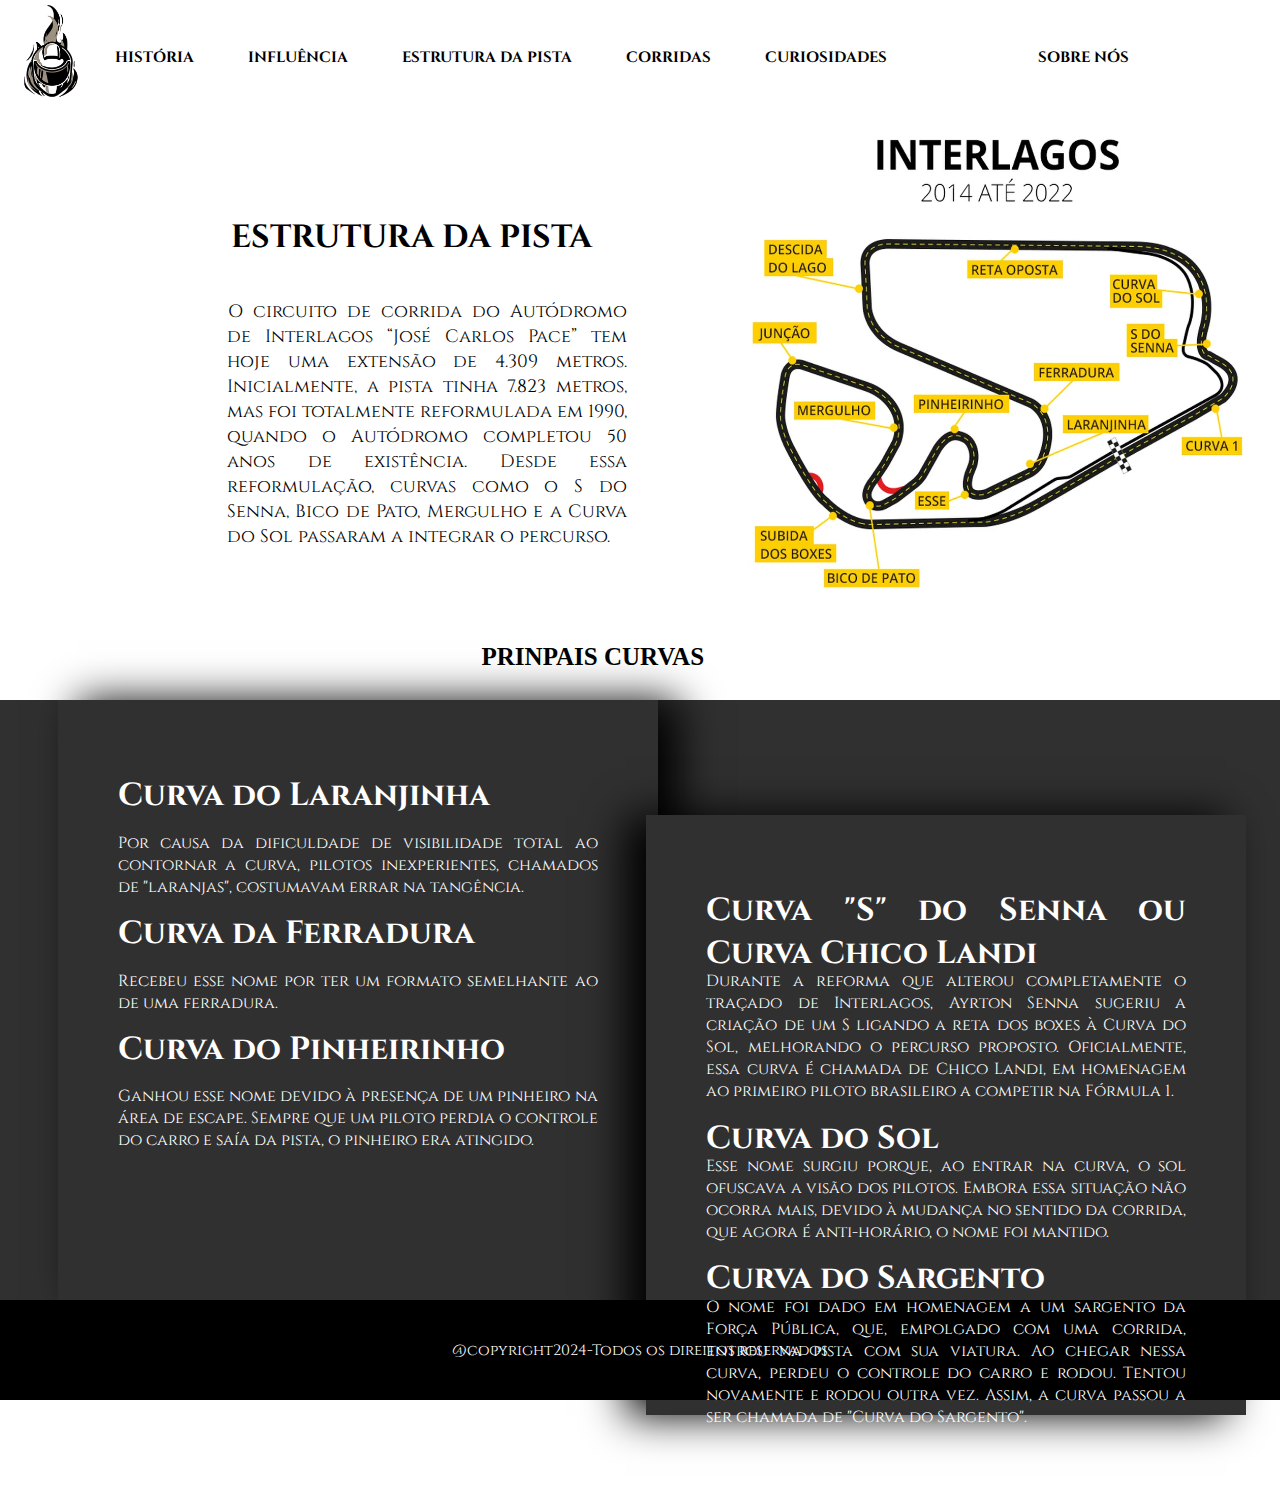
<file: estrutura.html>
<!DOCTYPE html>
<html lang="pt-br">
<head>
    <meta charset="UTF-8">
    <meta name="viewport" content="width=device-width, initial-scale=1.0">
    <link rel="shortcut icon" href="./img/Logo1.png">
    <link rel="stylesheet" href="./CSS/estrutura.css">
    <title>Estrutura da pista</title>
</head>
<body>
    <header>
        <img src="./img/Logo1.png" id="icon">                  
     <nav>
            <ul>
                <li><a href="./historia.html">HISTÓRIA</a></li>
                <li><a href="./influencia.html">INFLUÊNCIA</a></li>
                <li><a href="./estrutura.html">ESTRUTURA DA PISTA</a></li>
                <li><a href="./corridas.html">CORRIDAS</a></li>
                <li><a href="./curiosidades.html">CURIOSIDADES</a></li>
            </ul>
        </nav>
        <nav id="sobre">
            <ul>
                <li><a href="./sobrenos.html">SOBRE NÓS</a></li>
            </ul>
        </nav>
    </header> 
    
    <section class="espaco">

        <div class="hstcard">
            <div class="imgbanner">
                <img src="./img/curvas.webp">
            </div>
            <div class="content">
                <h1>ESTRUTURA DA PISTA</h1>
                <p>O circuito de corrida do Autódromo de Interlagos “José Carlos Pace” tem hoje uma extensão de 4.309 metros. Inicialmente, a pista tinha 7.823 metros, mas foi totalmente reformulada em 1990, quando o Autódromo completou 50 anos de existência. Desde essa reformulação, curvas como o S do Senna, Bico de Pato, Mergulho e a Curva do Sol passaram a integrar o percurso.
                </p>
            </div>
        </div>
        <h1 id="principal">PRINPAIS CURVAS</h1>
    </section>
    <section class="espaco2">
        <div class="histcard">
            <div class="content2">
                <h1>Curva do Laranjinha </h1>
                <p>Por causa da dificuldade de visibilidade total ao contornar a curva, pilotos inexperientes, chamados de "laranjas", costumavam errar na tangência.
                </p>

                <h1>Curva da Ferradura </h1>
                <p>Recebeu esse nome por ter um formato semelhante ao de uma ferradura.
                </p>

                <h1>Curva do Pinheirinho </h1>
                <p>Ganhou esse nome devido à presença de um pinheiro na área de escape. Sempre que um piloto perdia o controle do carro e saía da pista, o pinheiro era atingido.</p>
            </div>
        </div>
       
        <div class="histcard2">
            <div class="content3">
                <h1>Curva "S" do Senna ou Curva Chico Landi </h1>
                <p>Durante a reforma que alterou completamente o traçado de Interlagos, Ayrton Senna sugeriu a criação de um S ligando a reta dos boxes à Curva do Sol, melhorando o percurso proposto. Oficialmente, essa curva é chamada de Chico Landi, em homenagem ao primeiro piloto brasileiro a competir na Fórmula 1.
                </p>

                <h1>Curva do Sol </h1>
                <p>Esse nome surgiu porque, ao entrar na curva, o sol ofuscava a visão dos pilotos. Embora essa situação não ocorra mais, devido à mudança no sentido da corrida, que agora é anti-horário, o nome foi mantido.
                </p>

                <h1>Curva do Sargento </h1>
                <p>O nome foi dado em homenagem a um sargento da Força Pública, que, empolgado com uma corrida, entrou na pista com sua viatura. Ao chegar nessa curva, perdeu o controle do carro e rodou. Tentou novamente e rodou outra vez. Assim, a curva passou a ser chamada de "Curva do Sargento".
                </p>
        </div>
    </section>
    <footer>
        <p>@copyright2024-Todos os direitos reservados</p>
    </footer>
</body>
</html>
</file>
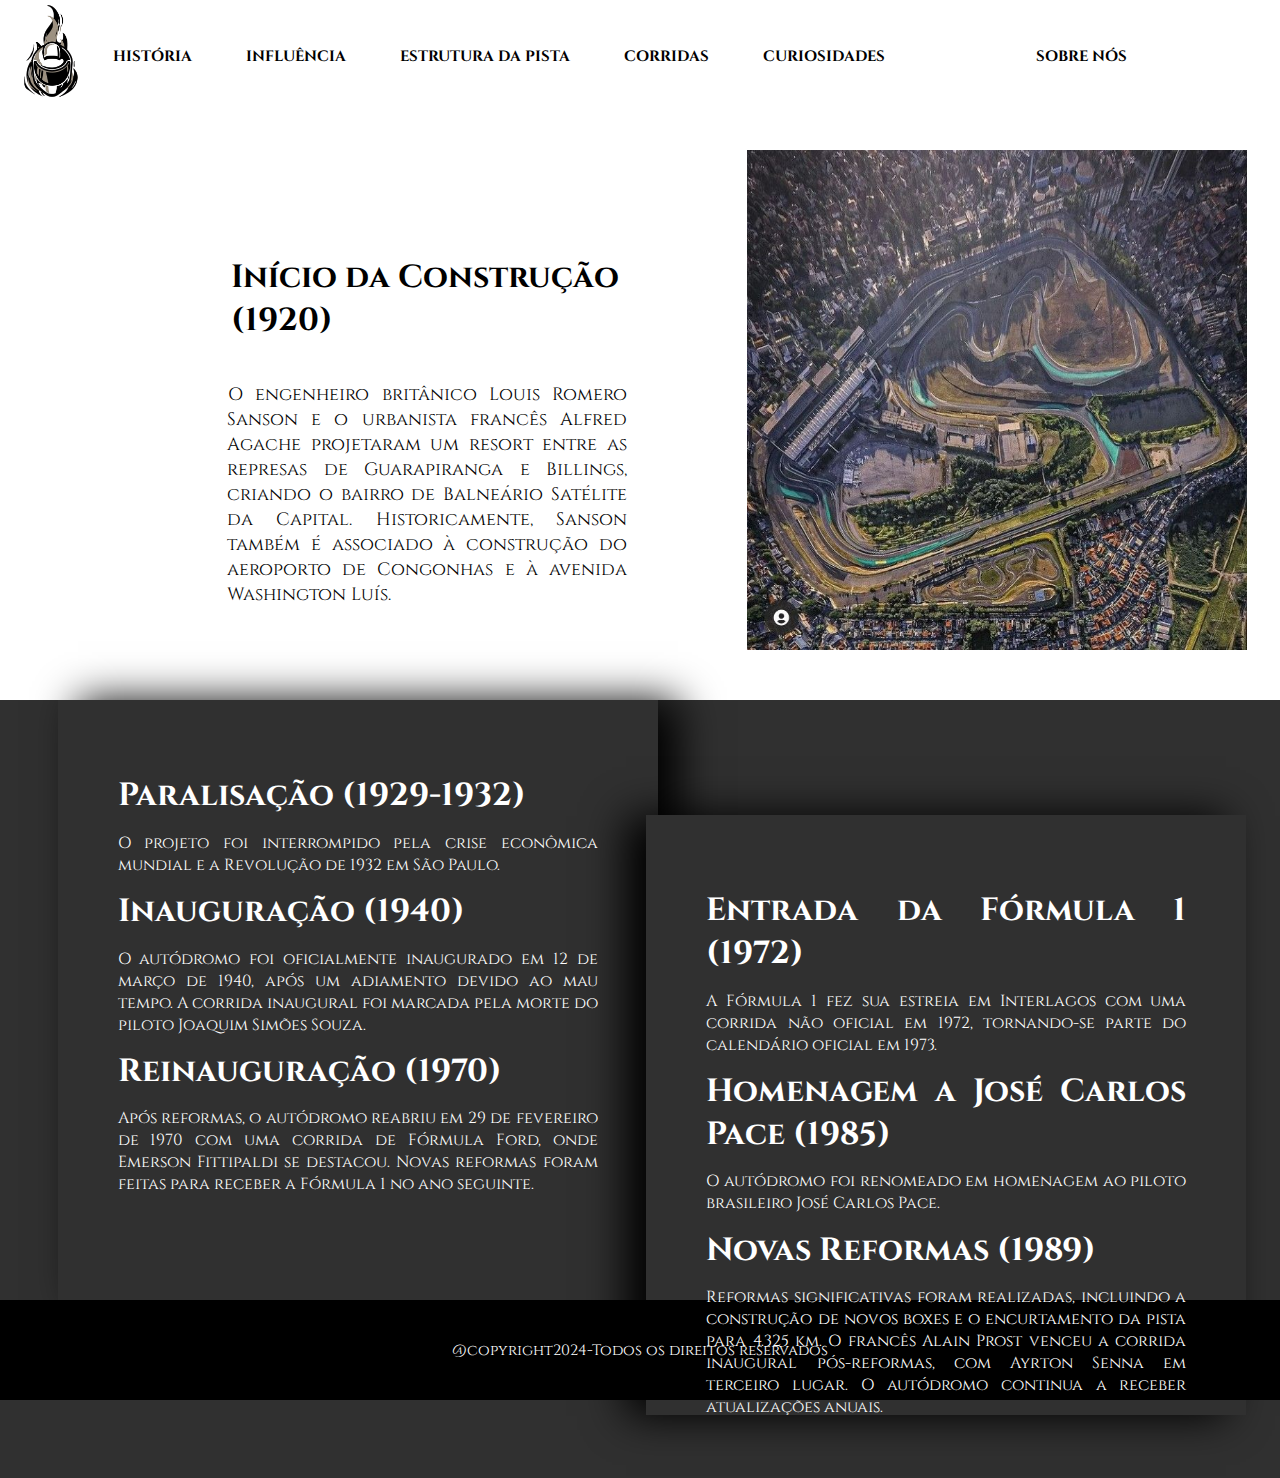
<file: historia.html>
<!DOCTYPE html>
<html lang="pt-br">
<head>
    <meta charset="UTF-8">
    <meta name="viewport" content="width=device-width, initial-scale=1.0">
    <link rel="shortcut icon" href="./img/Logo1.png">
    <link rel="stylesheet" href="./CSS/historia.css">
    <title>História</title>
</head>
<body>
    <header>
        <a href="./index.html"><img src="./img/Logo1.png" id="icon"></a>
        
        <nav >
            <ul>
                <li><a href="./historia.html">HISTÓRIA</a></li>
                <li><a href="./influencia.html">INFLUÊNCIA</a></li>
                <li><a href="./estrutura.html">ESTRUTURA DA PISTA</a></li>
                <li><a href="./corridas.html">CORRIDAS</a></li>
                <li><a href="./curiosidades.html">CURIOSIDADES</a></li>
            </ul>
        </nav>
        <nav id="sobre">
            <ul>
                <li><a href="./sobrenos.html">SOBRE NÓS</a></li>
            </ul>
        </nav>

    </header>



    <section class="espaco">

        <div class="hstcard">
            <div class="imgbanner">
                <img src="./img/img2.jpeg">
            </div>
            <div class="content">
                <h1>Início da Construção (1920)</h1>
                <p>O engenheiro britânico Louis Romero Sanson e o urbanista francês Alfred Agache projetaram um resort entre as represas de Guarapiranga e Billings, criando o bairro de Balneário Satélite da Capital. Historicamente, Sanson também é associado à construção do aeroporto de Congonhas e à avenida Washington Luís.</p>
            </div>
        </div>
    
    </section>
    <section class="espaco2">
        <div class="histcard">
            <div class="content2">
                <h1>Paralisação (1929-1932)</h1>
                <p>O projeto foi interrompido pela crise econômica mundial e a Revolução de 1932 em São Paulo.</p>

                <h1>Inauguração (1940)</h1>
                <p>O autódromo foi oficialmente inaugurado em 12 de março de 1940, após um adiamento devido ao mau tempo. A corrida inaugural foi marcada pela morte do piloto Joaquim Simões Souza.</p>

                <h1>Reinauguração (1970)</h1>
                <p>Após reformas, o autódromo reabriu em 29 de fevereiro de 1970 com uma corrida de Fórmula Ford, onde Emerson Fittipaldi se destacou. Novas reformas foram feitas para receber a Fórmula 1 no ano seguinte.</p>
            </div>
        </div>
        <div class="histcard2">
            <div class="content3">
                <h1>Entrada da Fórmula 1 (1972)</h1>
                <p>A Fórmula 1 fez sua estreia em Interlagos com uma corrida não oficial em 1972, tornando-se parte do calendário oficial em 1973.</p>

                <h1>Homenagem a José Carlos Pace (1985)</h1>
                <p>O autódromo foi renomeado em homenagem ao piloto brasileiro José Carlos Pace.</p>

                <h1>Novas Reformas (1989)</h1>
                <p>Reformas significativas foram realizadas, incluindo a construção de novos boxes e o encurtamento da pista para 4.325 km. O francês Alain Prost venceu a corrida inaugural pós-reformas, com Ayrton Senna em terceiro lugar. O autódromo continua a receber atualizações anuais.</p>
            </div>
        </div>
    </section>

</body>
<footer>
    <p>@copyright2024-Todos os direitos reservados</p>
</footer>
</html>
</file>
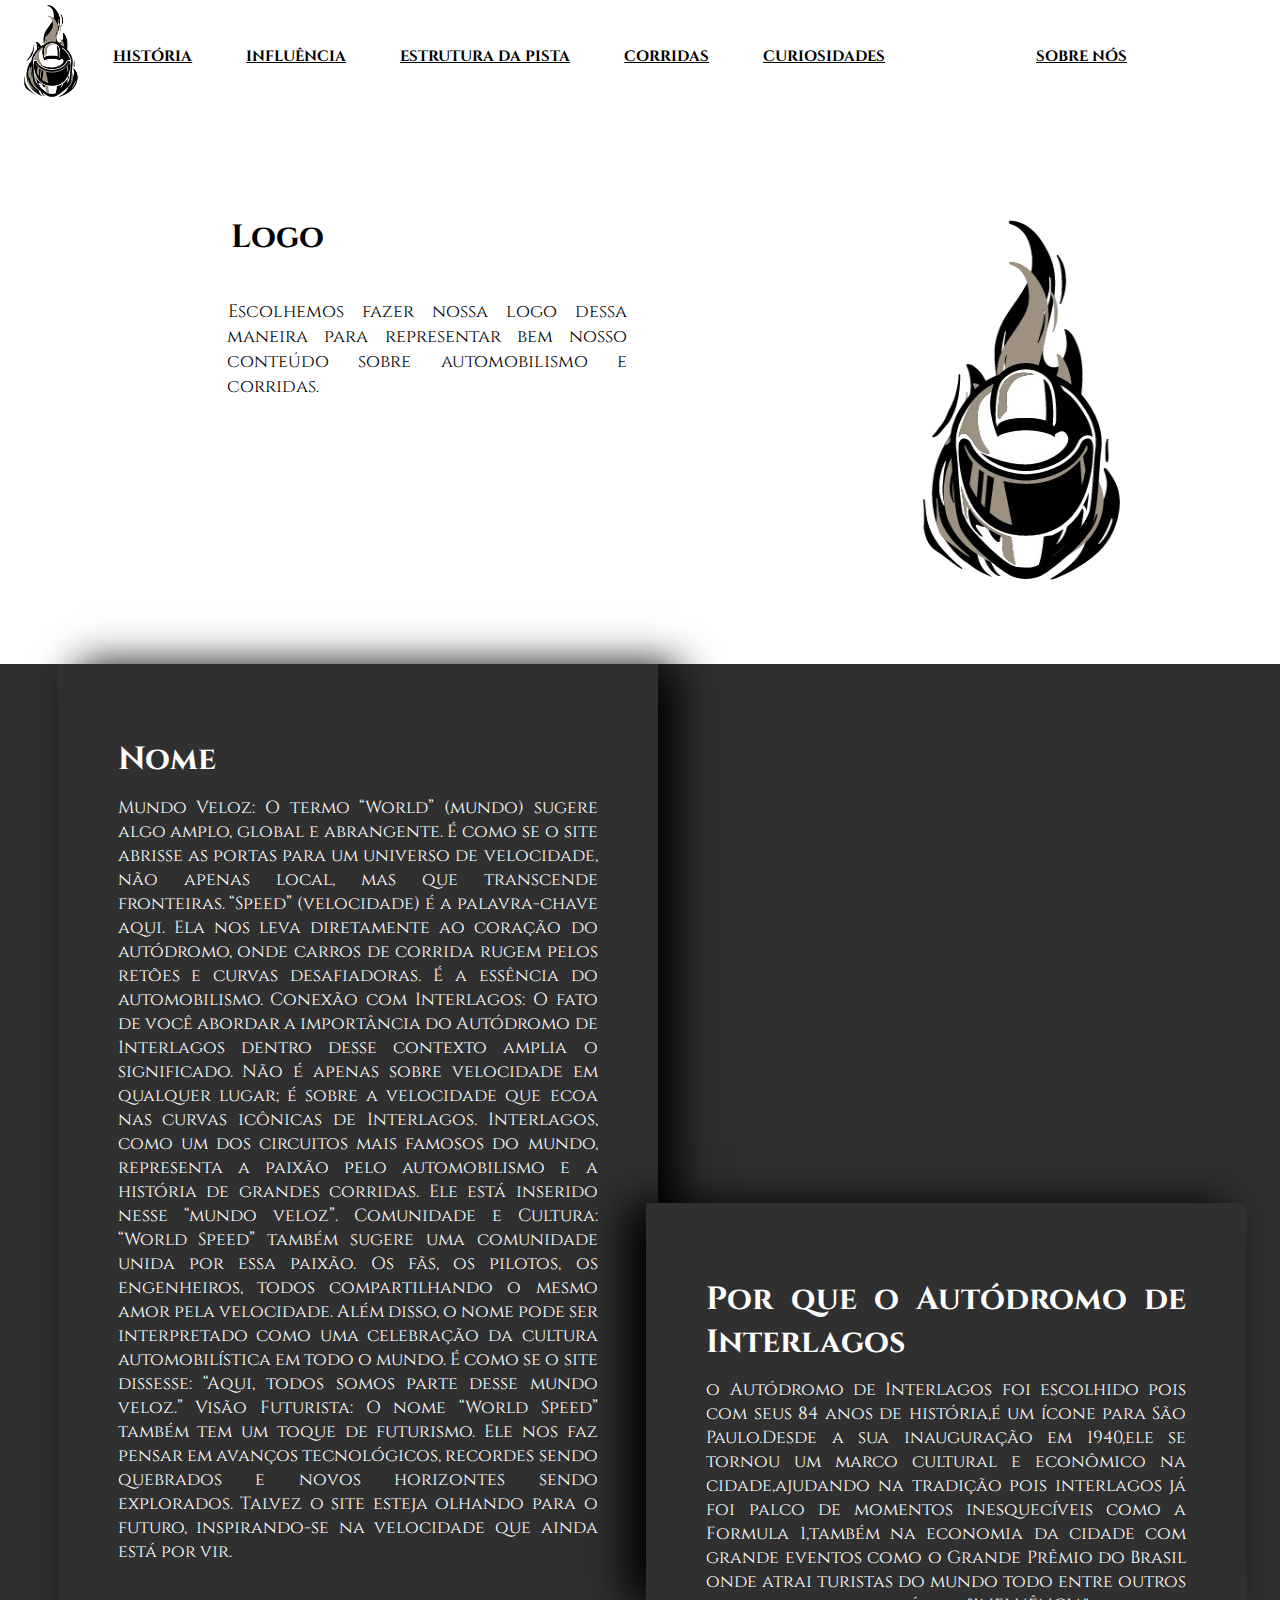
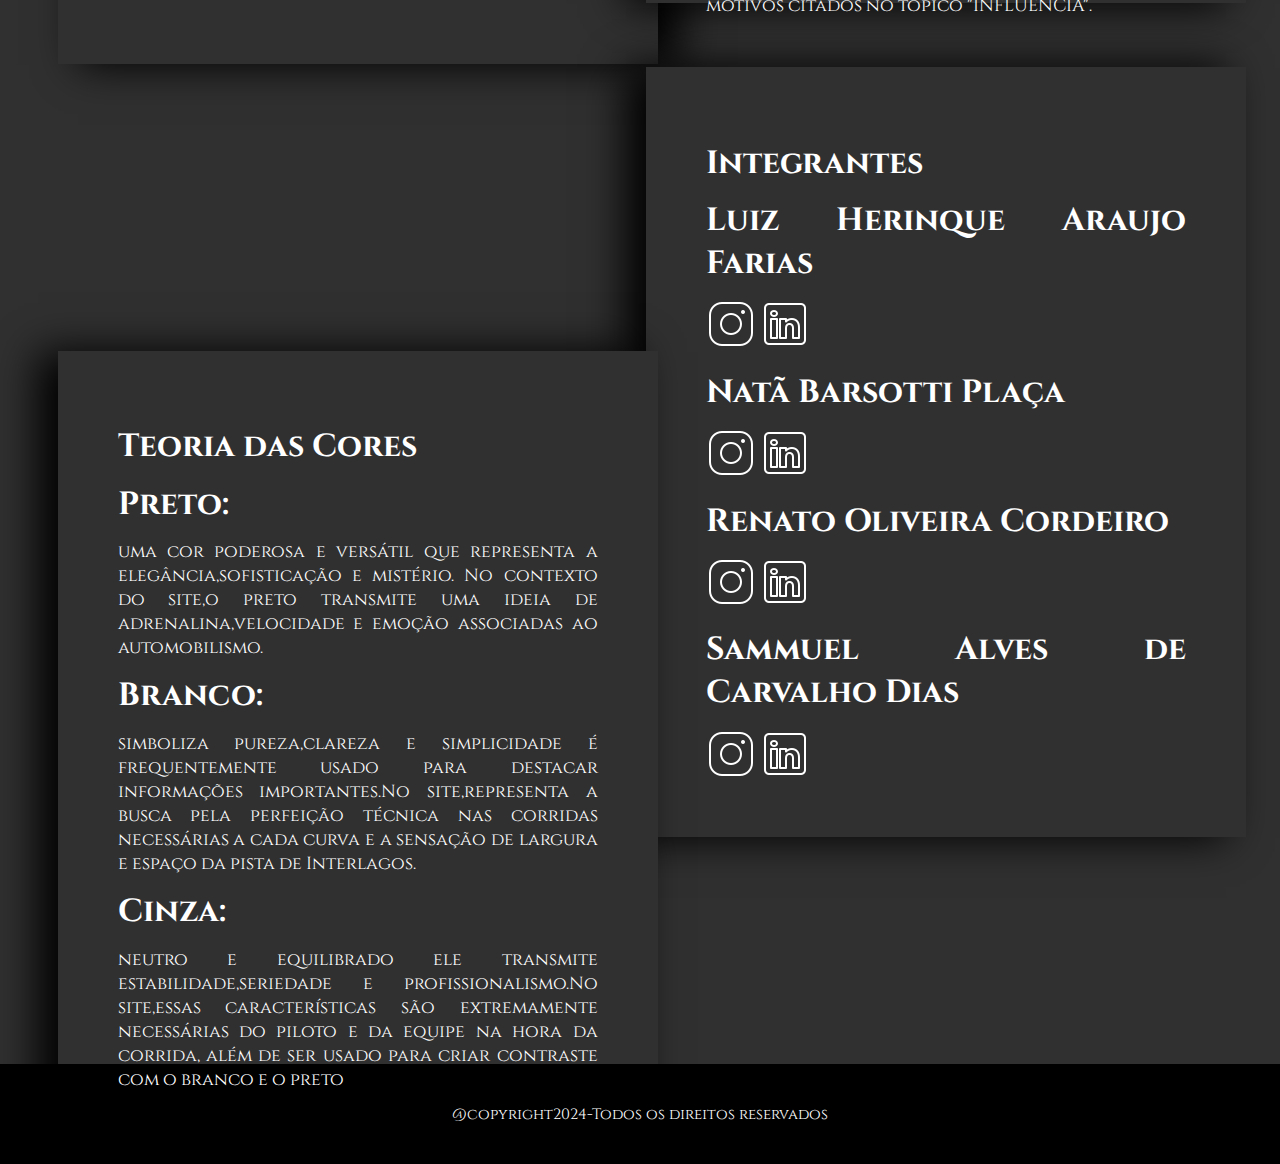
<file: sobrenos.html>
<!DOCTYPE html>
<html lang="pt-br">
<head>
    <meta charset="UTF-8">
    <meta name="viewport" content="width=device-width, initial-scale=1.0">
    <link rel="shorcut icon" href="./img/Logo1.png">
    <link rel="stylesheet" href="./CSS/sobrenos.css">
    <title>SOBRE NÓS</title>
</head>
<body>
    <header>
       <a href="./index.html"><img src="./img/Logo1.png"  id="icon"></a>
        
        <nav>
            <ul>
                <li><a href="./historia.html">HISTÓRIA</a></li>
                <li><a href="./influencia.html">INFLUÊNCIA</a></li>
                <li><a href="./estrutura.html">ESTRUTURA DA PISTA</a></li>
                <li><a href="./corridas.html">CORRIDAS</a></li>
                <li><a href="./curiosidades.html">CURIOSIDADES</a></li>
            </ul>
        </nav>
        <nav id="sobre">
            <ul>
                <li><a href="./sobrenos.html">SOBRE NÓS</a></li>
            </ul>
        </nav>
    </header>
    <section class="espaco">

        <div class="hstcard">
            <div class="imgbanner">
                <img src="./img/Logo1.png">
            </div>
            <div class="content">
                <h1>Logo</h1>
                <p>Escolhemos fazer nossa logo dessa maneira para representar bem nosso conteúdo sobre automobilismo e corridas.</p>
            </div>
        </div>
    
    </section>
    <section class="espaco2">
        <div class="histcard">
            <div class="content2">
                <h1>Nome</h1>
                <p>Mundo Veloz:
                    O termo “World” (mundo) sugere algo amplo, global e abrangente. É como se o site abrisse as portas para um universo de velocidade, não apenas local, mas que transcende fronteiras.
                    “Speed” (velocidade) é a palavra-chave aqui. Ela nos leva diretamente ao coração do autódromo, onde carros de corrida rugem pelos retões e curvas desafiadoras. É a essência do automobilismo.
                    Conexão com Interlagos:
                    O fato de você abordar a importância do Autódromo de Interlagos dentro desse contexto amplia o significado. Não é apenas sobre velocidade em qualquer lugar; é sobre a velocidade que ecoa nas curvas icônicas de Interlagos.
                    Interlagos, como um dos circuitos mais famosos do mundo, representa a paixão pelo automobilismo e a história de grandes corridas. Ele está inserido nesse “mundo veloz”.
                    Comunidade e Cultura:
                    “World Speed” também sugere uma comunidade unida por essa paixão. Os fãs, os pilotos, os engenheiros, todos compartilhando o mesmo amor pela velocidade.
                    Além disso, o nome pode ser interpretado como uma celebração da cultura automobilística em todo o mundo. É como se o site dissesse: “Aqui, todos somos parte desse mundo veloz.”
                    Visão Futurista:
                    O nome “World Speed” também tem um toque de futurismo. Ele nos faz pensar em avanços tecnológicos, recordes sendo quebrados e novos horizontes sendo explorados.
                    Talvez o site esteja olhando para o futuro, inspirando-se na velocidade que ainda está por vir.</p>
            </div>
        </div>
        <div class="histcard2">
            <div class="content3">
                <h1>Por que o Autódromo de Interlagos</h1>
                <p>o Autódromo de Interlagos foi escolhido pois com seus 84 anos de história,é um ícone para São Paulo.Desde a sua inauguração em 1940,ele se tornou um marco cultural e econômico na cidade,ajudando na tradição pois interlagos já foi palco de momentos inesquecíveis como a Formula 1,também na economia da cidade com grande eventos como o Grande Prêmio do Brasil onde atrai turistas do mundo todo entre outros motivos citados no tópico "INFLUÊNCIA".</p>
            </div>
        </div>
        <div class="histcard3">
            <div class="content4">
                <h1>Integrantes</h1>
                <h1> Luiz Herinque Araujo Farias</h1>
                <p><a href="https://www.instagram.com/sh4olin_12/"><img src="./img/iconinstagram.png" class="redes"></a> <a href="https://www.linkedin.com/in/luiz-henrique-araujo-farias-95050731b/"><img src="./img/iconlinkedin.png" class="redes"></a></p>


                <h1>Natã Barsotti Plaça</h1>
                <p><a href="https://www.instagram.com/natan_07barsotti/"><img src="./img/iconinstagram.png" class="redes"></a> <a href="https://www.linkedin.com/in/nat%C3%A3-barsotti-pla%C3%A7a-67a38b31b/"><img src="./img/iconlinkedin.png" class="redes"></a></p>

                <h1>Renato Oliveira Cordeiro</h1>
                <p><a href="https://www.instagram.com/renatinxs_/"><img src="./img/iconinstagram.png" class="redes"></a> <a href="https://www.linkedin.com/in/renato-oliveira-cordeiro-0666a62b2/"><img src="./img/iconlinkedin.png" class="redes"></a></p>
                
                <h1>Sammuel Alves de Carvalho Dias</h1>
                <p><a href="https://www.instagram.com/sammuel_alvess/"><img src="./img/iconinstagram.png" class="redes"></a> <a href="https://www.linkedin.com/in/sammuel-alves-89639231b/"><img src="./img/iconlinkedin.png" class="redes"></a></p>

            </div>
        </div>
        <div class="histcard4">
            <div class="content5">
                <h1>Teoria das Cores</h1>
                <h1>Preto:</h1>
                <p>uma cor poderosa e versátil que representa a elegância,sofisticação e mistério.
                No contexto do site,o preto transmite uma ideia de adrenalina,velocidade e emoção associadas ao automobilismo.</p>
                <h1>Branco:</h1>
                <p>simboliza pureza,clareza e simplicidade é frequentemente usado para destacar informações importantes.No site,representa a busca pela perfeição técnica nas corridas necessárias a cada curva e a sensação de largura e espaço da pista de Interlagos.</p>
                    <h1>Cinza:</h1>
                    <p>neutro e equilibrado ele transmite estabilidade,seriedade e profissionalismo.No site,essas características são extremamente necessárias do piloto e da equipe na hora da corrida, além de ser usado para criar contraste com o branco e o preto</p>
            </div>
        </div>
    </section>
    <footer>
        <p>@copyright2024-Todos os direitos reservados</p>
    </footer>
</body>
</html>
</file>
<file: CSS/estrutura.css>
@import url('https://fonts.googleapis.com/css2?family=Cinzel:wght@400..900&family=Playfair+Display:ital,wght@0,400..900;1,400..900&display=swap');
@import url('https://fonts.googleapis.com/css2?family=Cinzel:wght@400..900&family=Julius+Sans+One&family=Playfair+Display:ital,wght@0,400..900;1,400..900&display=swap');


:root{
    --bg-color1:#fff;
    --bg-color2:#000;
    --bg-color3:#292828;
    --bg-color4:#303030;
    --font-color1:#fff;
    --font-color2:#00000000;
    --font-color3:#fcd603;
}
*{
    padding:0;
    margin:0;
    box-sizing: border-box;
    font-family:"Cinzel", serif;
}
   
header{
    position:absolute;
    width:100%;
    left:0;
    z-index:1000;
    
}
#icon{
    display:flex;
    width:10%;
    margin-top:-1%;
    margin-left:-1%;
    transition:0.5s;
}

nav{
    display:flex;
    align-items:center;
    justify-content:center;
    margin-top:-5.5%;
    margin-left:-22%;
    transition:0.5s;
    font-family: Body-Font;
}

nav ul{
    list-style:none;
}
nav ul li{
    display:inline-block;
}
nav ul li a{
    text-decoration:none;
    text-shadow: black 2px 1px ;
    padding:25px;
    color:var(--font-color2);
    font-size:15px;
    font-weight:bolder;
}
#sobre{
    display:flex;
    align-items:center;
    justify-content:center;
    margin-top:-1.7%;
    margin-left: 69%;
}
#banner{
    position:relative;
    z-index:-1000;
    margin-top:-35%;
    width:100%;
    height:1000px;
}

.historia{
    align-items: center;
    justify-content: center;
    margin-top: 100%;
}    
.espaco{
    display:block;
    margin-left:auto;
    margin-right:auto;
    padding:50px;
    width:100%;
    height:700px;
    box-shadow:1px -40px 50px black;
    background: var(--bg-color1);
}
.hstcard{
    width:700px;
    margin-left:10%;
}
.hstcard .imgbanner img{
    margin-left:130%;
    margin-top:15%;
    width:500px;
    height:500px;
    transition:0.5s;

}
.hstcard .imgbanner img:hover{
    box-shadow:15px 1px 20px black;
}
.hstcard{
    margin-left:15%;
    width:400px;
}
.hstcard .content h1{
    margin-top:-100%;
    margin-left:1%;
    transition:0.5s;
    
}
.hstcard .content h1:hover{
    text-decoration: underline;
}
.hstcard .content p{
    margin-top:10%;
    font-size:large;
    text-indent: 1px;
    text-align:justify;
}
#principal{
   margin-top: 8%;
   margin-left:-8%;
   display:flex;
   align-items: center;
   justify-content: center;
   font-family: Body Font;
   font-size:25px;
   transition:0.5s;
   
}
#principal:hover{
    text-decoration:underline;
    font-size:2rem;
}
.espaco2{
    display:block;
    margin-left:auto;
    margin-right:auto;
    width:100%;
    height:600px;
    background:var(--bg-color4);
    transition:0.5s;
}
.espaco2:hover{
    background: var(--bg-color3);
}
.histcard{
    color:var(--font-color1);
    margin-left:4.5%;
    width:600px;
    height:600px;
    background:var(--bg-color4);
    box-shadow: 20px 1px 40px black;
    transition:0.5s;
}
.histcard:hover{
  
    box-shadow: 10px 1px 20px black;
}
.histcard .content2{
    padding:60px;
    text-align:justify;
}
.histcard .content2 h1{
    transition:0.5s;
    margin-top:3%;
}
.histcard .content2 p{
    margin-top:3%;
}
.histcard2{
    color:var(--font-color1);
    margin-left:50.5%;
    margin-top:-37.9%;
    width:600px;
    height:600px;
    background:var(--bg-color4);
    box-shadow: -20px 1px 40px black;
    transition:0.5s;
}
.histcard2:hover{
 
    box-shadow: -10px 1px 20px black;
}
.histcard2 .content3{
    padding:60px;
    text-align:justify;
}
.histcard2 .content3 h1{
    transition:0.5s;
    margin-top:3%;
}
.histcard2 .content3 p{
    margin-top:-1%;
}
.histcard .content2 h1:hover{
    text-decoration:underline;
}
.histcard2 .content3 h1:hover{
    text-decoration:underline;
}
footer{
    display:flex;
    align-items: center;
    justify-content: center;
    width:100%;
    height:100px;
    background:var(--bg-color2);
}
footer p{
    display:flex;
    align-items:center;
    justify-content: center;
    margin-top:0%;
    margin-left:0%;
    color: var(--font-color1);
    font-size:15px;
}
@media(max-width: 500px){
    body{
        width:100%;
    }
    header{
        position:absolute;
    }
    nav{
        display:block;
        margin-left:auto;
        margin-right:auto;
        margin-top: -25%;
    }
    nav ul{
        display:flex;
        align-items: center;
        justify-content: center;
    }
    nav ul li a {
        color: var(--font-color2);
        padding:11px;
        font-size:10px;
    }
    #sobre{
        margin-left:1%;
        margin-top:1%;
    }
    #sobre ul li a{
        font-size:10px;

    }
    #icon{
        display:block;
        width:80px;
        margin-left:auto;
        margin-right:auto;
        margin-top:10%;
    }
    #banner{
        margin-top:-70%;
        width:100%;
        height:900px;
    }
    .espaco{
        display:flex;
        align-items: center;
        justify-content: center;
        margin-top:0%;
        width:100%;
        height:1000px;
    }
    .hstcard .content{
        width:100%;
        margin-left:-35%;
        margin-top: -175%;
    }
    .hstcard .content h1{
        font-size:20px;
        display:flex;
        align-items:center;
        justify-content: center;
    }
    .hstcard .content p{
        font-size:15px;
    }
    .hstcard .imgbanner{
        width:100%;
        height:400px;
        margin-left:-35%;
        box-shadow: 1px 1px 10px black;
    }
    .hstcard .imgbanner img{
        width:400px;
        height:400px;
        display: block;
        margin-left:auto;
        margin-right:auto;
        margin-top:1%;
    }
    .hstcard .imgbanner img:hover{
        box-shadow: 1px 1px 20px black;
    }
    #principal{
        display:flex;
        align-items: center;
        justify-content: center;
        margin-left:-120%;
        margin-top:235%;
    }
    #principal:hover{
        font-size:25px;
    }
    .espaco2{
        width:100%;
        margin-top:150%;
    }
    .histcard{
        display:block;
        margin-left:auto;
        margin-right:auto;
        margin-top:-150%;
        width:100%;
        height:480px;
    }
    .histcard:hover{
        display:block;
        margin-left:auto;
        margin-right:auto;
    }
    .histcard2{
        display:block;
        margin-left:auto;
        margin-right:auto;
        margin-top:25%;
        width:100%;
        height:750px;
    }
    .histcard2:hover{
        display:block;
        margin-left:auto;
        margin-right:auto;
    }
    footer{
        width:100%;
        margin-top:150%;
    }
    footer p{
        display:flex;
        align-items: center;
        justify-content: center;
        margin-left:0%;
    }
}
</file>
<file: CSS/historia.css>
@import url('https://fonts.googleapis.com/css2?family=Cinzel:wght@400..900&family=Playfair+Display:ital,wght@0,400..900;1,400..900&display=swap');
@import url('https://fonts.googleapis.com/css2?family=Cinzel:wght@400..900&family=Julius+Sans+One&family=Playfair+Display:ital,wght@0,400..900;1,400..900&display=swap');
/*.cinzel-<uniquifier> {
  font-family: "Cinzel", serif;
  font-optical-sizing: auto;
  font-weight: <weight>;
  font-style: normal;
}*/
/*.julius-sans-one-regular {
  font-family: "Julius Sans One", sans-serif;
  font-weight: 400;
  font-style: normal;
}*/

/*<div class="card">
<div class="img-box">
    <img src="./img/iconinstagram.png">
</div>
<div class="content">
    <a><p>@renatinx</p></a>
    <a><p>@sh4olin_12</p></a>
    <a><p>@natan_07barsotti</p></a>
    <a><p>@sammuel_alvess</p></a>
</div>
</div>*/
/*.card{
    display:flex;
    justify-content: center;
    margin-left:-30%;
    margin-top:-20%;
    width:50px;
    position: relative;
    background:var(--bg-color2);
    overflow:hidden;
    transition:0.5s;
    border-radius:40%;
}
.card:hover{
    margin-top:0.01%;
    width:200px;
    border-radius:0%;
}
.card .img-box{
    position:absolute;
    width:50px;
    height:auto;
    top:0px;
    transition:0.5s;
}
.card:hover .img-box{
    margin-top:10%;
    scale: 1;
}
.card .img-box img{
    width: 50;
    height:100%;
    object-fit:cover;
}
.card .content{
    display: flex;
    text-align: center;
    flex-direction:column;
   
    height:50px;
    padding:15px;
    transition:0.5s;
}
.card:hover .content{
    height: 400px;
}
.card .content p{
    display:flex;
    align-items: 
   justify-content: ;
    color:var(--font-color1);
    
}*/

:root{
    --bg-color1:#fff;
    --bg-color2:#000;
    --bg-color3:#292828;
    --bg-color4:#303030;
    --font-color1:#fff;
    --font-color2:#00000000;
    --font-color3:#df6c00;
}
*{
    padding:0;
    margin:0;
    box-sizing: border-box;
    font-family:"Cinzel", serif;
}
body{
    background: var(--bg-color4);
}
header{
    position:absolute;
    width:100%;
    left:0;
    z-index:1000;
    
}
#icon{
    display:flex;
    width:10%;
    margin-top:-1%;
    margin-left:-1%;
    transition:0.5s;
}

nav{
    display:flex;
    align-items:center;
    justify-content:center;
    margin-top:-5.5%;
    margin-left:-22%;
    transition:0.5s;
    font-family: Body-Font;
}

nav ul{
    list-style:none;
}
nav ul li{
    display:inline-block;
}
nav ul li a{
    text-decoration:none;
    padding:25px;
    color:var(--font-color4);
    font-size:15px;
    font-weight:bolder;
}
#sobre{
    display:flex;
    align-items:center;
    justify-content:center;
    margin-top:-1.7%;
    margin-left: 69%;
}
#banner{
    position:relative;
    z-index:-1000;
    width:100%;
    height:1000px;
}
.espaco{
    display:block;
    margin-left:auto;
    margin-right:auto;
    margin-top:0%;
    padding:50px;
    width:100%;
    height:700px;
    box-shadow: 1px -30px 40px black;
    background: var(--bg-color1);
}
.hstcard{
    width:700px;
    margin-left:10%;
}
.hstcard .imgbanner img{
    margin-left:130%;
    margin-top:25%;
    width:500px;
    height:500px;
    transition:0.5s;

}
.hstcard .imgbanner img:hover{
    box-shadow:15px 1px 20px black;
}
.hstcard{
    margin-left:15%;
    width:400px;
}
.hstcard .content h1{
    margin-top:-100%;
    margin-left:1%;
    transition:0.5s;
    
}
.hstcard .content h1:hover{
    text-decoration: underline;
}
.hstcard .content p{
    margin-top:10%;
    font-size:large;
    text-indent: 1px;
    text-align:justify;
}
.espaco2{
    display:block;
    margin-left:auto;
    margin-right:auto;
    width:100%;
    height:600px;
    background:var(--bg-color4);
    transition:0.5s;
}
.espaco2:hover{
    background: var(--bg-color3);
}
.histcard{
    color:var(--font-color1);
    margin-left:4.5%;
    width:600px;
    height:600px;
    background:var(--bg-color4);
    box-shadow: 20px 1px 40px black;
    transition:0.5s;
}
.histcard:hover{
    margin-left:3%;
    box-shadow: 10px 1px 20px black;
}
.histcard .content2{
    padding:60px;
    text-align:justify;
}
.histcard .content2 h1{
    transition:0.5s;
    margin-top:3%;
}
.histcard .content2 p{
    margin-top:3%;
}
.histcard2{
    color:var(--font-color1);
    margin-left:50.5%;
    margin-top:-37.9%;
    width:600px;
    height:600px;
    background:var(--bg-color4);
    box-shadow: -20px 1px 40px black;
    transition:0.5s;
}
.histcard2:hover{
    margin-left:52%;
    box-shadow: -10px 1px 20px black;
}
.histcard2 .content3{
    padding:60px;
    text-align:justify;
}
.histcard2 .content3 h1{
    transition:0.5s;
    margin-top:3%;
}
.histcard2 .content3 p{
    margin-top:3%;
}
.histcard .content2 h1:hover{
    text-decoration:underline;
}
.histcard2 .content3 h1:hover{
    text-decoration:underline;
}
footer{
    display:flex;
    align-items: center;
    justify-content: center;
    width:100%;
    height:100px;
    background:var(--bg-color2);
}
footer p{
    display:flex;
    align-items:center;
    justify-content: center;
    margin-top:0%;
    margin-left:0%;
    color: var(--font-color1);
    font-size:15px;
}
@media(max-width: 500px){
    body{
        width:100%;
    }
    header{
        position:absolute;
    }
    nav{
        display:block;
        margin-left:auto;
        margin-right:auto;
        margin-top: -25%;
    }
    nav ul{
        display:flex;
        align-items: center;
        justify-content: center;
    }
    nav ul li a {
        color: var(--font-color4);
        padding:11px;
        font-size:10px;
    }
    #sobre{
        margin-left:1%;
        margin-top:1%;
    }
    #sobre ul li a{
        font-size:10px;

    }
    #icon{
        display:block;
        width:80px;
        margin-left:auto;
        margin-right:auto;
        margin-top:10%;
    }
    #banner{
        margin-top:-25%;
        width:100%;
        height:800px;
    }
    .espaco{
        display:flex;
        align-items: center;
        justify-content: center;
        margin-top:0%;
        width:100%;
        height:850px;
    }
    .hstcard .content{
        width:100%;
        margin-left:-5%;
        margin-top: -160%;
    }
    .hstcard .content h1{
        font-size:20px;
        display:flex;
        align-items:center;
        justify-content: center;
    }
    .hstcard .content p{
        font-size:15px;
    }
    .hstcard .imgbanner{
        width:100%;
        height:400px;
        margin-left:-5%;
        box-shadow: 1px 1px 10px black;
    }
    .hstcard .imgbanner img{
        width:400px;
        height:400px;
        display:block;
        margin-left:auto;
        margin-right:auto;
        margin-top:-10%;
    }
    .hstcard .imgbanner img:hover{
        box-shadow: 1px 1px 20px black;
    }
    .espaco2{
        width:100%;
        margin-top:150%;
    }
    .histcard{
        display:block;
        margin-left:auto;
        margin-right:auto;
        margin-top:-155%;
        width:100%;
    }
    .histcard:hover{
        display:block;
        margin-left:auto;
        margin-right:auto;
    }
    .histcard2{
        display:block;
        margin-left:auto;
        margin-right:auto;
        margin-top:5%;
        width:100%;
        height:650px;
    }
    .histcard2:hover{
        display:block;
        margin-left:auto;
        margin-right:auto;
    }
    footer{
        width:100%;
        height:150px;
        margin-top:150%;
    }
    footer p{
        display:flex;
        align-items: center;
        justify-content: center;
        margin-left:0%;
    }
}
</file>
<file: CSS/sobrenos.css>
@import url('https://fonts.googleapis.com/css2?family=Cinzel:wght@400..900&family=Playfair+Display:ital,wght@0,400..900;1,400..900&display=swap');
@import url('https://fonts.googleapis.com/css2?family=Cinzel:wght@400..900&family=Julius+Sans+One&family=Playfair+Display:ital,wght@0,400..900;1,400..900&display=swap');
/*.cinzel-<uniquifier> {
  font-family: "Cinzel", serif;
  font-optical-sizing: auto;
  font-weight: <weight>;
  font-style: normal;
}*/
/*.julius-sans-one-regular {
  font-family: "Julius Sans One", sans-serif;
  font-weight: 400;
  font-style: normal;
}*/

/*<div class="card">
<div class="img-box">
    <img src="./img/iconinstagram.png">
</div>
<div class="content">
    <a><p>@renatinx</p></a>
    <a><p>@sh4olin_12</p></a>
    <a><p>@natan_07barsotti</p></a>
    <a><p>@sammuel_alvess</p></a>
</div>
</div>*/
/*.card{
    display:flex;
    justify-content: center;
    margin-left:-30%;
    margin-top:-20%;
    width:50px;
    position: relative;
    background:var(--bg-color2);
    overflow:hidden;
    transition:0.5s;
    border-radius:40%;
}
.card:hover{
    margin-top:0.01%;
    width:200px;
    border-radius:0%;
}
.card .img-box{
    position:absolute;
    width:50px;
    height:auto;
    top:0px;
    transition:0.5s;
}
.card:hover .img-box{
    margin-top:10%;
    scale: 1;
}
.card .img-box img{
    width: 50;
    height:100%;
    object-fit:cover;
}
.card .content{
    display: flex;
    text-align: center;
    flex-direction:column;
   
    height:50px;
    padding:15px;
    transition:0.5s;
}
.card:hover .content{
    height: 400px;
}
.card .content p{
    display:flex;
    align-items: 
   justify-content: ;
    color:var(--font-color1);
    
}*/

:root{
    --bg-color1:#fff;
    --bg-color2:#000;
    --bg-color3:#292828;
    --bg-color4:#303030;
    --font-color1:#fff;
    --font-color2:#00000000;
    --font-color3:#000;
}
*{
    padding:0;
    margin:0;
    box-sizing: border-box;
    font-family:"Cinzel", serif;
}

header{
    width:100%;
    background:linear-gradient( transparent);
    background-color:transparent ;
    position:absolute;
    top:1;
    left:0;
    z-index:1000;
}
#icon{
    display:flex;
    width:10%;
    margin-top:-1%;
    margin-left:-1%;
    transition:0.5s;
}
nav{
    display:flex;
    align-items:center;
    justify-content:center;
    margin-top:-5.5%;
    margin-left:-22%;
    transition:0.5s;
    font-family: Body-Font;
}

nav ul{
    list-style:none;
}
nav ul li{
    display:inline-block;
}
nav ul li a{
    padding:25px;
    color:var(--font-color3);
    font-size:15px;
    font-weight:bolder;
}
#sobre{
    display:flex;
    align-items:center;
    justify-content:center;
    margin-top:-1.7%;
    margin-left: 69%;
}
header h1{
    margin-left:10%;
    margin-top:3%;
    color:var(--font-color1);
}
header img{
    display:block;
    margin-left:auto;
    margin-right:auto;
    margin-top:-4%;
    width:120px;
}

.espaco{
    display:block;
    margin-left:auto;
    margin-right:auto;
    padding:50px;
    width:100%;
    height:600px;
    background: var(--bg-color1);
}
.hstcard{
    width:700px;
    margin-left:15%;
}
.hstcard .imgbanner img{
    margin-left:140%;
    margin-top: 25%;
    width:470px;
    height:500px;
    transition:0.5s;

}
.hstcard .imgbanner img:hover{
    box-shadow:15px 1px 10px black;
}
.hstcard{
    width:400px;
}
.hstcard .content h1{
    margin-top:-110%;
    margin-left:1%;
    transition:0.5s;
    
}
.hstcard .content h1:hover{
    text-decoration: underline;
}
.hstcard .content p{
    margin-top:10%;
    font-size:large;
    text-indent: 1px;
    text-align:justify;
}
.espaco2{
    display:block;
    margin-left:auto;
    margin-right:auto;
    width:100%;
    height:2000px;
    background:var(--bg-color4);
    transition:0.5s;
}
.espaco2:hover{
    background: var(--bg-color3);
    color:var(--font-color1);
}
.histcard{
    color:var(--font-color1);
    margin-left:4.5%;
    margin-top:5%;
    width:600px;
    height:1000px;
    background:var(--bg-color4);
    box-shadow: 20px 1px 40px black;
    transition:0.5s;
}
.histcard:hover{
    margin-left:3%;
    box-shadow: 10px 1px 20px black;
}
.histcard .content2{
    padding:60px;
    text-align:justify;
}
.histcard .content2 h1{
    transition:0.5s;
    margin-top:3%;
}
.histcard .content2 p{
    margin-top:3%;
}
.histcard2{
    color:var(--font-color1);
    margin-left:50.5%;
    margin-top:-36%;
    width:600px;
    height:400px;
    background:var(--bg-color4);
    box-shadow: -20px 1px 40px black;
    transition:0.5s;
}
p{
    font-size: 110%;
    
}
.histcard2:hover{
    margin-left:52%;
    box-shadow: -10px 1px 20px black;
}
.histcard2 .content3{
    padding:60px;
    text-align:justify;
}

.histcard2 .content3 h1{
    transition:0.5s;
    margin-top:3%;
}
.histcard2 .content3 p{
    margin-top:3%;
}
.histcard .content2 h1:hover{
    text-decoration:underline;
}
.histcard2 .content3 h1:hover{
    text-decoration:underline;
}
.histcard3{
    color:var(--font-color1);
    margin-left:50.5%;
    margin-top: 5%;
    width:600px;
    height:770px;
    background:var(--bg-color4);
    box-shadow: -20px 1px 40px black;
    transition:0.5s;
}
.histcard3:hover{
    margin-left:52%;
    box-shadow: -10px 1px 20px black;
}
.histcard3 .content4{
    padding:60px;
    text-align:justify;
}

.histcard3 .content4 h1{
    transition:0.5s;
    margin-top:3%;
}
.histcard3 .content4 p{
    margin-top:3%;
}

.histcard3 .content4 h1:hover{
    text-decoration:underline;
}
.histcard4{
    color:var(--font-color1);
    margin-left:4.5%;
    margin-top: -38%;
    width:600px;
    height:770px;
    background:var(--bg-color4);
    box-shadow: -20px 1px 40px black;
    transition:0.5s;
}
.histcard4:hover{
    margin-left:3%;
    box-shadow: -10px 1px 20px black;
}
.histcard4 .content5{
    padding:60px;
    text-align:justify;
}

.histcard4 .content5 h1{
    transition:0.5s;
    margin-top:3%;
}
.histcard4 .content5 p{
    margin-top:3%;
}

.histcard4 .content5 h1:hover{
    text-decoration:underline;
}
footer{
    display:flex;
    align-items: center;
    justify-content: center;
    width:100%;
    height:100px;
    background:var(--bg-color2);
}
footer p{
    display:flex;
    align-items:center;
    justify-content: center;
    margin-top:0%;
    color: var(--font-color1);
    font-size:15px;
}
@media(max-width: 500px){
    body{
        width:100%;
    }
    header{
        position:absolute;
    }
    nav{
        display:block;
        margin-left:auto;
        margin-right:auto;
        margin-top: -25%;
    }
    nav ul{
        display:flex;
        align-items: center;
        justify-content: center;
    }
    nav ul li a {
        color: var(--font-color4);
        padding:11px;
        font-size:10px;
    }
    #sobre{
        margin-left:1%;
        margin-top:1%;
    }
    #sobre ul li a{
        font-size:10px;

    }
    #icon{
        display:block;
        width:80px;
        margin-left:auto;
        margin-right:auto;
        margin-top:10%;
    }
    #banner{
        margin-top:-25%;
        width:100%;
        height:800px;
    }
    .espaco{
        display:flex;
        align-items: center;
        justify-content: center;
        margin-top:0%;
        width:100%;
        height:850px;
    }
    .hstcard .content{
        width:100%;
        margin-left:-5%;
        margin-top: -160%;
    }
    .hstcard .content h1{
        font-size:20px;
        display:flex;
        align-items:center;
        justify-content: center;
    }
    .hstcard .content p{
        font-size:15px;
    }
    .hstcard .imgbanner{
        width:100%;
        height:400px;
        margin-left:-5%;
        box-shadow: 1px 1px 10px black;
    }
    .hstcard .imgbanner img{
        width:400px;
        height:400px;
        display:block;
        margin-left:auto;
        margin-right:auto;
        margin-top:-10%;
    }
    .hstcard .imgbanner img:hover{
        box-shadow: 1px 1px 20px black;
    }
    .espaco2{
        height:3000px;
        width:100%;
        margin-top:150%;
    }
    .histcard{
        display:block;
        margin-left:auto;
        margin-right:auto;
        margin-top:-150%;
        width:100%;
        height:auto;
    }
    .histcard:hover{
        display:block;
        margin-left:auto;
        margin-right:auto;
    }
    .histcard2{
        display:block;
        margin-left:auto;
        margin-right:auto;
        margin-top:10%;
        width:100%;
        height:650px;
    }
    .histcard2:hover{
        display:block;
        margin-left:auto;
        margin-right:auto;
    }
    .histcard3{
        width:100%;
        height:auto;
        display:block;
        margin-left:auto;
        margin-right:auto;
    }
    .histcard3:hover{
        display:block;
        margin-left:auto;
        margin-right:auto;
    }
    .histcard4{
        width:100%;
        height:auto;
        display:block;
        margin-left:auto;
        margin-right:auto;
        margin-top:10%;
    }
    .histcard4:hover{
        display:block;
        margin-left:auto;
        margin-right:auto;
    }
    footer{
        width:100%;
        margin-top:120%;
    }
    footer p{
        display:flex;
        align-items: center;
        justify-content: center;
    }
}
</file>
